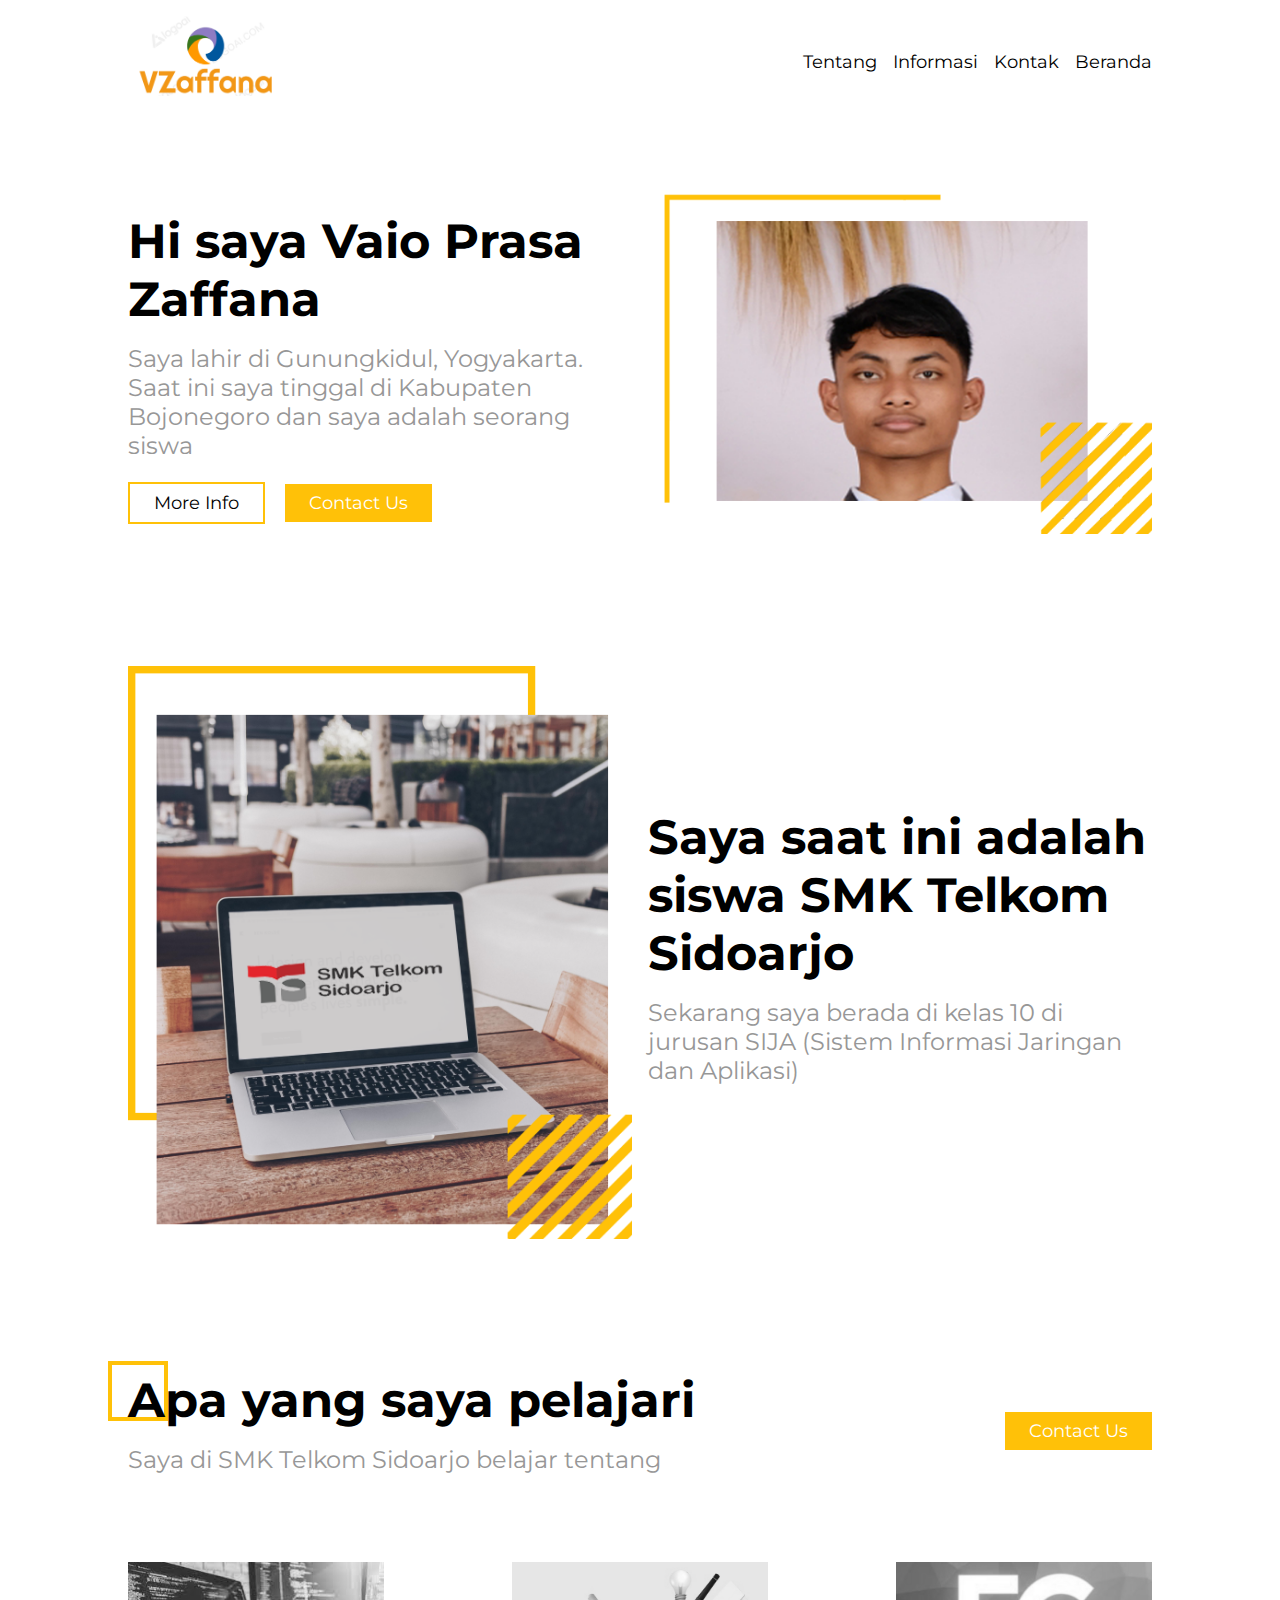
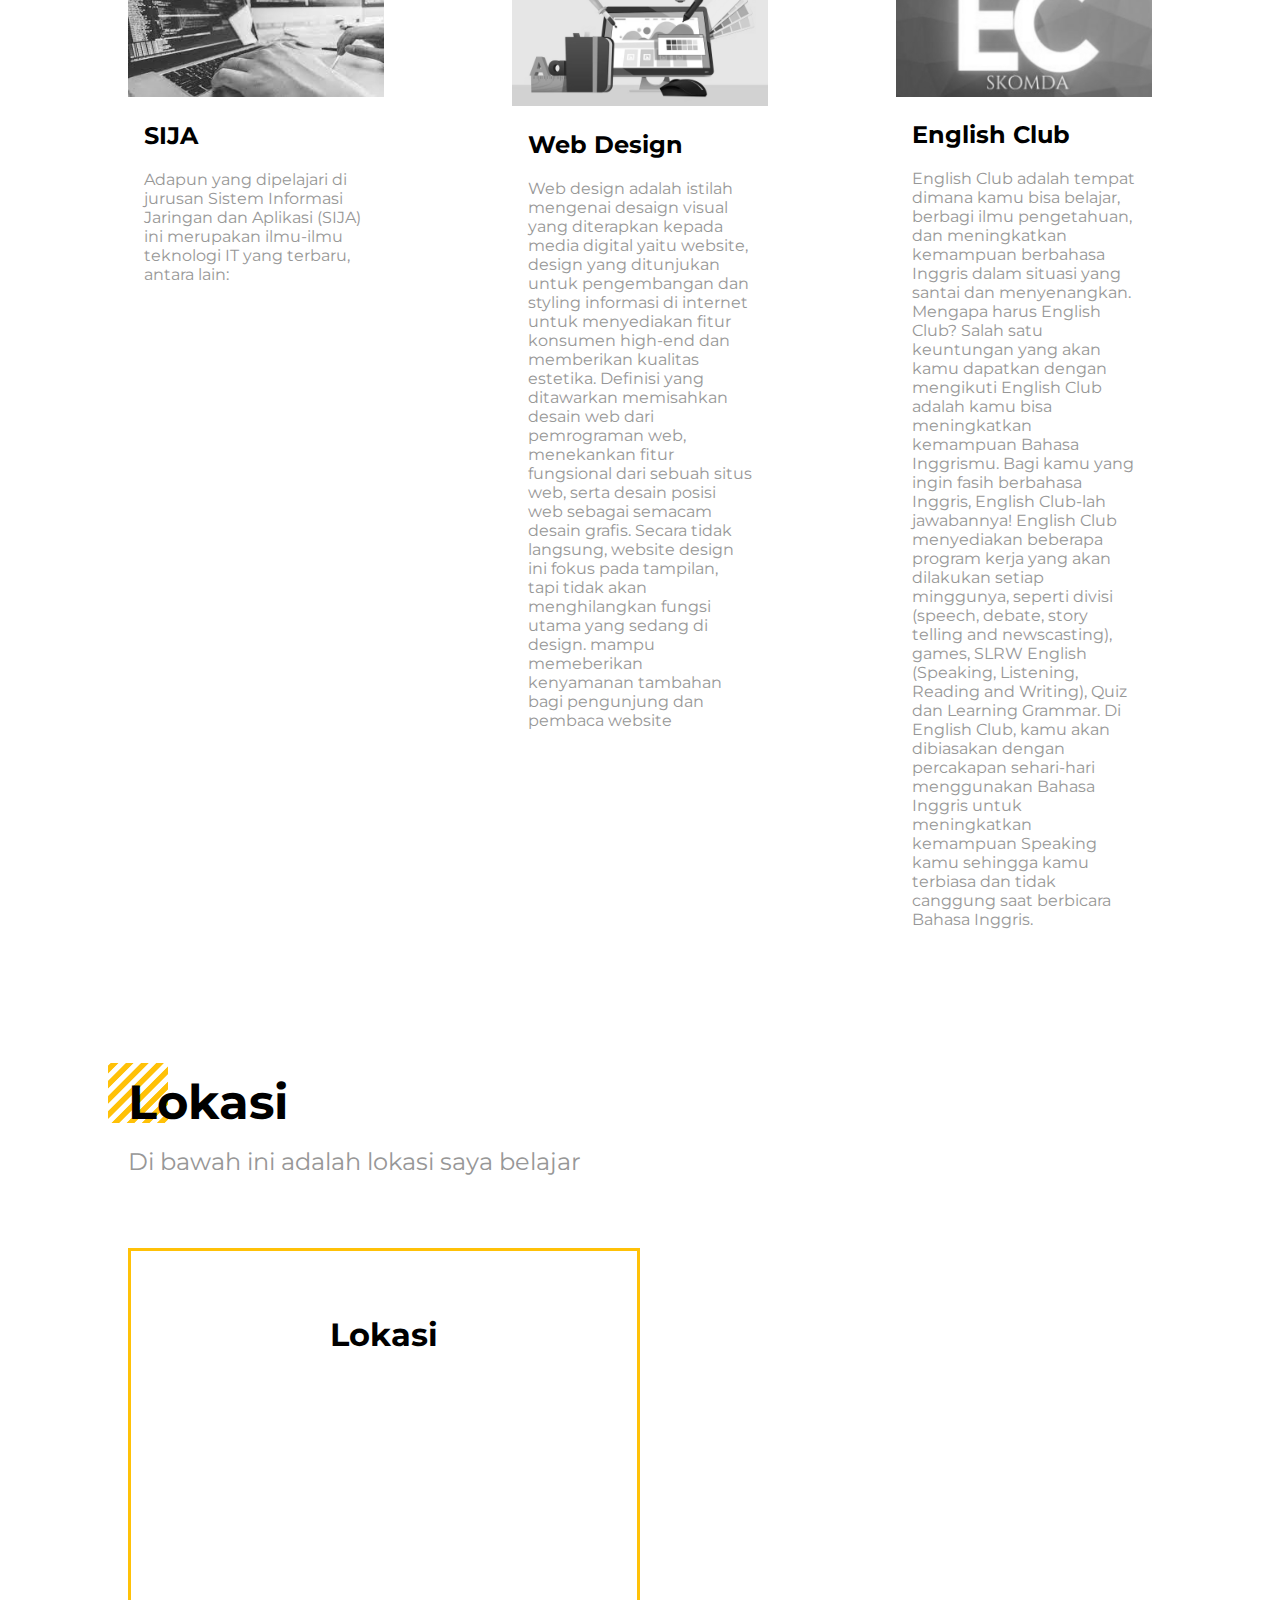
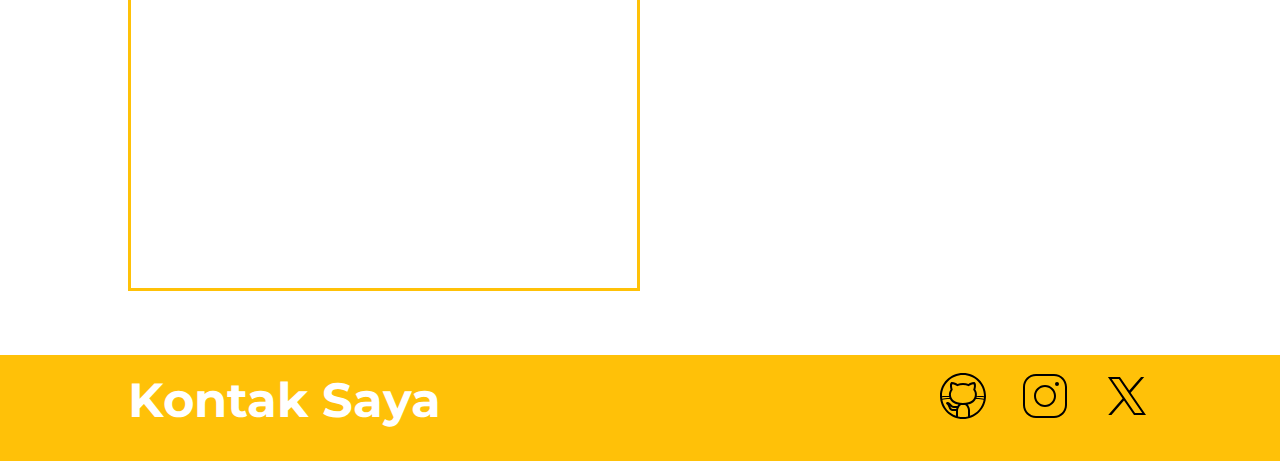
<file: uas/vaiozaffana.my.id/index.html>
<!DOCTYPE html>
<html lang="en">

<head>
    <meta charset="UTF-8">
    <meta http-equiv="X-UA-Compatible" content="IE=edge">
    <meta name="viewport" content="width=device-width, initial-scale=1.0">
    <title>My Profile</title>
    <link rel="preconnect" href="https://fonts.googleapis.com">
    <link rel="preconnect" href="https://fonts.gstatic.com" crossorigin>
    <link href="https://fonts.googleapis.com/css2?family=Montserrat:wght@500;700&display=swap" rel="stylesheet">
    <link rel="stylesheet" href="style.css">
</head>

<body>
    <header id="header">
        <h1><img src="images/logozaffana23.png" alt="" width="150px" height="80px"></h1>
        <nav>
            <a href="#about">Tentang</a>
            <a href="#service">Informasi</a>
            <a href="#footer">Kontak</a>
            <a href="../index.html">Beranda</a>
        </nav>
    </header>
    <section id="landing">
        <div>
            <h1>Hi saya Vaio Prasa Zaffana</h1>
            <p>Saya lahir di Gunungkidul, Yogyakarta. Saat ini saya tinggal di Kabupaten Bojonegoro dan saya adalah
                seorang siswa</p>
            <div>
                <a class="btn btn-alt" href="#about">More Info</a>
                <a class="btn" href="#contact">Contact Us</a>
            </div>
        </div>
        <div>
            <img src="images/Vaio.png" alt="Landing Image">
        </div>
    </section>
    <section id="about">
        <div>
            <img src="images/about.png" alt="About Image">
        </div>
        <div>
            <h1>Saya saat ini adalah siswa SMK Telkom Sidoarjo</h1>
            <p>Sekarang saya berada di kelas 10 di jurusan SIJA (Sistem Informasi Jaringan dan Aplikasi)</p>
        </div>
    </section>
    <section id="service">
        <div class="service-header">
            <div>
                <h1>Apa yang saya pelajari</h1>
                <p>Saya di SMK Telkom Sidoarjo belajar tentang</p>
            </div>
            <a href="#contact" class="btn">Contact Us</a>
        </div>
        <div class="service-detail">
            <div class="service-detail-item">
                <img src="images/SIJA.jpg" alt="service 1 image">
                <h2>SIJA</h2>
                <p>Adapun yang dipelajari di jurusan Sistem Informasi Jaringan dan Aplikasi (SIJA) ini merupakan
                    ilmu-ilmu teknologi IT yang terbaru, antara lain:</p>
            </div>
            <div class="service-detail-item">
                <img src="images/Web design.avif" alt="service 2 image">
                <h2>Web Design</h2>
                <p>Web design adalah istilah mengenai desaign visual yang diterapkan kepada media digital yaitu website,
                    design yang ditunjukan untuk pengembangan dan styling informasi di internet untuk menyediakan fitur
                    konsumen high-end dan memberikan kualitas estetika. Definisi yang ditawarkan memisahkan desain web
                    dari pemrograman web, menekankan fitur fungsional dari sebuah situs web, serta desain posisi web
                    sebagai semacam desain grafis.
                    Secara tidak langsung, website design ini fokus pada tampilan, tapi tidak akan menghilangkan fungsi
                    utama yang sedang di design. mampu memeberikan kenyamanan tambahan bagi pengunjung dan pembaca
                    website</p>
            </div>
            <div class="service-detail-item">
                <img src="images/EC.png" alt="service 4 image">
                <h2>English Club</h2>
                <p>English Club adalah tempat dimana kamu bisa belajar, berbagi ilmu pengetahuan, dan meningkatkan
                    kemampuan berbahasa Inggris dalam situasi yang santai dan menyenangkan. Mengapa harus English Club?
                    Salah satu keuntungan yang akan kamu dapatkan dengan mengikuti English Club adalah kamu bisa
                    meningkatkan kemampuan Bahasa Inggrismu. Bagi kamu yang ingin fasih berbahasa Inggris, English
                    Club-lah jawabannya! English Club menyediakan beberapa program kerja yang akan dilakukan setiap
                    minggunya, seperti divisi (speech, debate, story telling and newscasting), games, SLRW English
                    (Speaking, Listening, Reading and Writing), Quiz dan Learning Grammar. Di English Club, kamu akan
                    dibiasakan dengan percakapan sehari-hari menggunakan Bahasa Inggris untuk meningkatkan kemampuan
                    Speaking kamu sehingga kamu terbiasa dan tidak canggung saat berbicara Bahasa Inggris.</p>
            </div>
        </div>
    </section>
    <section id="contact">
        <h1>Lokasi</h1>
        <p>Di bawah ini adalah lokasi saya belajar</p>
        <div class="contact-detail">
            <form action="">
                <div>
                    <h1>Lokasi</h1>
                    <iframe
                        src="https://www.google.com/maps/embed?pb=!1m18!1m12!1m3!1d3955.9871065035945!2d112.72276627351006!3d-7.4666744736018025!2m3!1f0!2f0!3f0!3m2!1i1024!2i768!4f13.1!3m3!1m2!1s0x2dd7e6d71181af21%3A0x4232ab0204ccbfe5!2sSMK%20TELKOM%20Sidoarjo!5e0!3m2!1sid!2sid!4v1701055485970!5m2!1sid!2sid"
                        width="600" height="450" style="border:0;" allowfullscreen="" loading="lazy"
                        referrerpolicy="no-referrer-when-downgrade"></iframe>
                </div>
        </div>
    </section>
    <footer id="footer">
        <div>
            <h1>Kontak Saya</h1>
        </div>
        <div class="social-icon">
            <a href="https://github.com/vaiozaffana"><img src="images/github.svg" alt=""></a>
            <a href="https://instagram.com/vaiozlagimengantuk?igshid=NGVhN2U2NjQ0Yg=="><img src="images/instagram.svg" alt=""></a>
            <a href="https://x.com/VZaffana?t=goeDNZF1oqISi3Ubz-KCJQ&s=09"><img src="images/x.svg" alt=""></a>
        </div>
    </footer>
</body>

</html>
</file>
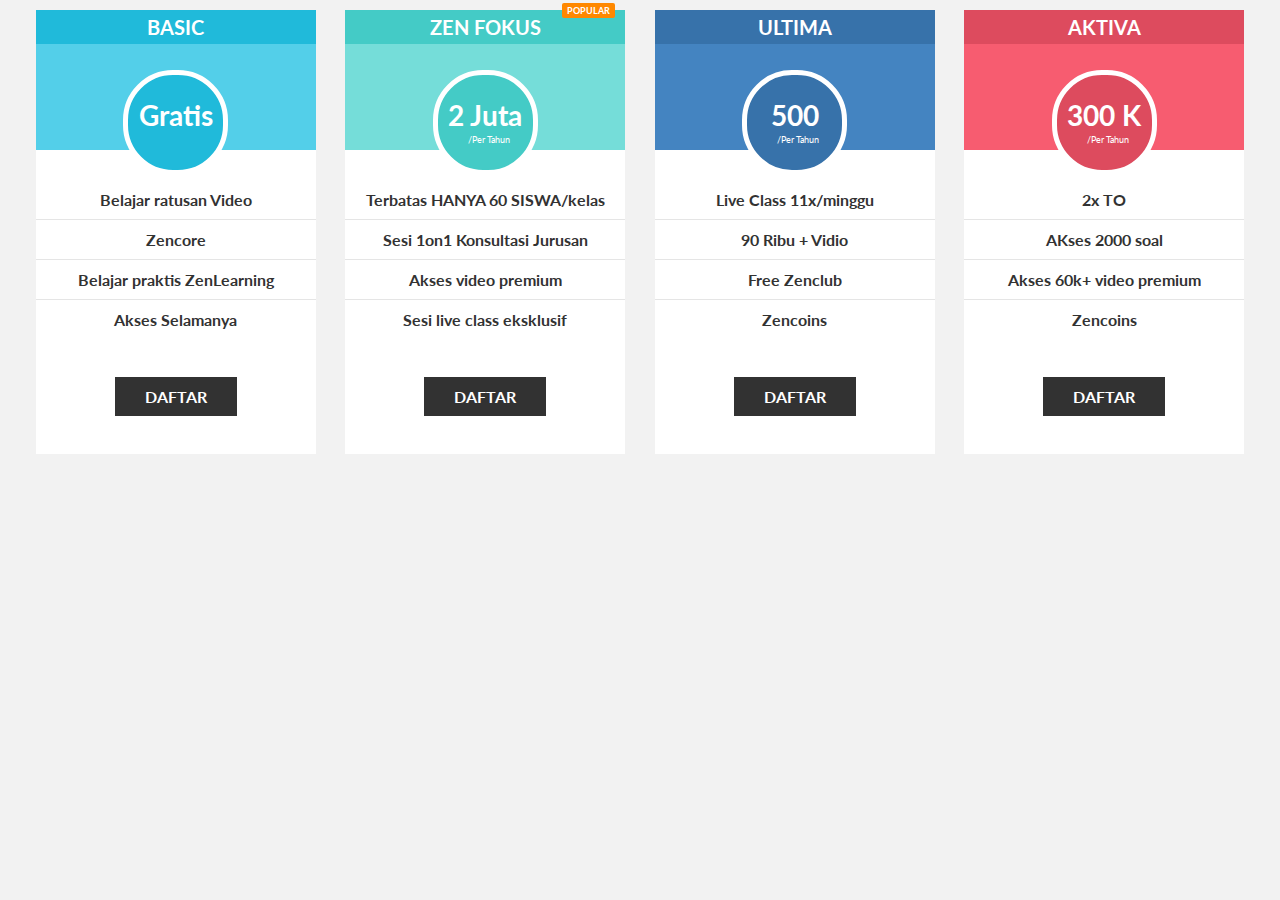
<file: uas/Paket Belajar/Paket Belajar/index.html>
<!DOCTYPE html>
<html lang="en">
  <head>
    <meta charset="UTF-8" />
    <title>Paket Belajar</title>
    <link rel="stylesheet" href="./style.css" />
  </head>
  <body>
    <div id="price">
      <div class="plan">
        <div class="plan-inner">
          <div class="entry-title">
            <h3>Basic</h3>
            <div class="price">Gratis<span></span></div>
          </div>
          <div class="entry-content">
            <ul>
              <li><strong>Belajar ratusan Video</strong></li>
              <li><strong>Zencore</strong></li>
              <li><strong>Belajar praktis ZenLearning</strong></li>
              <li><strong>Akses Selamanya</strong></li>
            </ul>
          </div>
          <div class="btn">
            <a href="#">Daftar</a>
          </div>
        </div>
      </div>

      <div class="plan basic">
        <div class="plan-inner">
          <div class="hot">Popular</div>
          <div class="entry-title">
            <h3>Zen Fokus</h3>
            <div class="price">2 Juta<span>/Per Tahun</span></div>
          </div>
          <div class="entry-content">
            <ul>
              <li><strong>Terbatas HANYA 60 SISWA/kelas</strong></li>
              <li><strong>Sesi 1on1 Konsultasi Jurusan</strong></li>
              <li><strong>Akses video premium</strong></li>
              <li><strong>Sesi live class eksklusif</strong></li>
            </ul>
          </div>
          <div class="btn">
            <a href="#">Daftar</a>
          </div>
        </div>
      </div>

      <div class="plan standard">
        <div class="plan-inner">
          <div class="entry-title">
            <h3>Ultima</h3>
            <div class="price">500 <kbd></kbd><span>/Per Tahun</span></div>
          </div>
          <div class="entry-content">
            <ul>
              <li><strong>Live Class 11x/minggu</strong></li>
              <li><strong>90 Ribu + Vidio</strong></li>
              <li><strong>Free Zenclub</strong></li>
              <li><strong>Zencoins </strong></li>
            </ul>
          </div>
          <div class="btn">
            <a href="#">Daftar</a>
          </div>
        </div>
      </div>

      <div class="plan ultimite">
        <div class="plan-inner">
          <div class="entry-title">
            <h3>AKTIVA</h3>
            <div class="price">300 K<span>/Per Tahun</span></div>
          </div>
          <div class="entry-content">
            <ul>
              <li><strong>2x TO</strong></li>
              <li><strong>AKses 2000 soal</strong></li>
              <li><strong>Akses 60k+ video premium </strong></li>
              <li><strong>Zencoins</strong></li>
            </ul>
          </div>
          <div class="btn">
            <a href="#">Daftar</a>
          </div>
        </div>
      </div>
    </div>
  </body>
</html>
</file>
<file: uas/vaiozaffana.my.id/style.css>
* {
  font-family: "Montserrat";
  box-sizing: border-box;
  scroll-behavior: smooth;
}

html,
body {
  padding: 0;
  margin: 0;
}

h1 {
  font-weight: 700;
  font-size: 48px;
  margin: 0 0 16px 0;
}

a {
  text-decoration: none;
  color: black;
  font-size: 18px;
}

p {
  color: #979797;
  margin: 0 0 16px 0;
  font-size: 24px;
}

section {
  padding: 64px 128px;
}

img,
iframe {
  width: 100%;
}

.btn {
  background-color: #ffc108;
  color: white;
  padding: 8px 24px;
}

.btn-alt {
  background-color: white;
  color: black;
  margin-right: 16px;
  border: 2px solid #ffc108;
}

#header {
  display: flex;
  align-items: center;
  justify-content: space-between;
  padding: 16px 128px;
  position: sticky;
  top: 0;
  background-color: white;
  z-index: 5;
}

#header h1 {
  margin: 0;
  /* animation: flash 1s infinite; */
  animation: bounceIn 1s;
}

@keyframes bounceIn {
  0% {
    filter: opacity(0);
    transform: translateY(-20px);
  }
  35% {
    filter: opacity(0.25);
    transform: translateY(0);
  }
  70% {
    filter: opacity(0.5);
    transform: translateY(-10px);
  }
  100% {
    filter: opacity(1);
    transform: translateY(0);
  }
}

@keyframes flash {
  from {
    filter: opacity(0);
  }
  to {
    filter: opacity(1);
  }
}

nav > a {
  margin-left: 12px;
}

nav > a:hover {
  color: #ffc108;
}

#landing {
  display: flex;
  align-items: center;
  justify-content: space-between;
  column-gap: 16px;
}

#landing p {
  margin-bottom: 32px;
}

#landing > div {
  width: 50%;
}

#about {
  display: flex;
  align-items: center;
  justify-content: space-between;
  column-gap: 16px;
}

#about > div {
  width: 50%;
}

.about-stats {
  display: grid;
  grid-template-columns: repeat(3, 1fr);
  text-align: center;
  margin-top: 72px;
}

.about-stats-item {
  display: flex;
  flex-direction: column;
  align-items: center;
}

.about-stats-item div {
  width: 50px;
  height: 10px;
  background-color: #ffc108;
  margin-bottom: 16px;
}

.service-header {
  display: flex;
  align-items: center;
  justify-content: space-between;
}

.service-header h1 {
  position: relative;
}

.service-header h1::before {
  content: "";
  width: 60px;
  height: 60px;
  background: url("./images/accent1.svg");
  position: absolute;
  left: -20px;
  top: -10px;
  z-index: -1;
}

.service-detail {
  display: grid;
  grid-template-columns: repeat(3, 1fr);
  column-gap: 128px;
  margin-top: 72px;
}

.service-detail-item {
  box-shadow: 2px 4px 4px rgba(0, 0, 0, 0, 1);
}

.service-detail-item:hover {
  transform: scale(1.15);
}

.service-detail-item:hover img {
  filter: grayscale(0);
}

.service-detail-item img {
  width: 100%;
  filter: grayscale(1);
}

.service-detail-item h2 {
  padding: 0 16px;
}

.service-detail-item p {
  font-size: 16px;
  padding: 0 16px;
}

#contact h1 {
  position: relative;
}

#contact > h1::before {
  content: "";
  width: 60px;
  height: 60px;
  position: absolute;
  background: url("./images/accent2.svg");
  left: -20px;
  top: -10px;
  z-index: -1;
}

.contact-detail {
  display: flex;
  justify-content: space-between;
  margin-top: 72px;
  column-gap: 128px;
}

.contact-detail > div,
.contact-detail > form {
  width: 50%;
}

form {
  display: flex;
  flex-direction: column;
  border: 3px solid #ffc108;
  padding: 64px 32px;
}

form h1 {
  font-size: 32px;
  text-align: center;
}

form button {
  border: none;
}

form button:hover {
  cursor: pointer;
}

.form-group {
  display: inline;
  grid-template-columns: repeat(2, 1fr);
  column-gap: 32px;
  margin-top: 32px;
  grid-template-areas:
    "name subject"
    "email phone"
    "message message";
}

#input-name {
  grid-area: name;
}

#input-subject {
  grid-area: subject;
}

#input-email {
  grid-area: email;
}

#input-phone {
  grid-area: phone;
}

#input-message {
  grid-area: message;
}

.input-group {
  display: flex;
  flex-direction: column;
  margin-bottom: 32px;
}

.input-group label {
  font-weight: 700;
  margin-bottom: 16px;
  font-size: 24px;
}

.input-group input {
  border: none;
  outline: none;
  border-bottom: 1px solid black;
  font-size: 20px;
}

.input-group input:focus {
  border-bottom: 2px solid #ffc108;
}

footer {
  padding: 16px 128px;
  background-color: #ffc108;
  color: white;
  display: flex;
  justify-content: space-between;
}

footer p {
  color: white;
  width: 50%;
}

.social-icon {
  display: flex;
  gap: 32px;
}

@media only screen and (max-width: 1200px) {
  .service-detail {
    gap: 24px;
  }

  .contact-detail {
    gap: 24px;
  }

  .form-group {
    display: flex;
    flex-direction: column;
  }
}

@media only screen and (max-width: 992px) {
  #header,
  #footer {
    padding: 16px 32px;
  }

  section {
    padding: 64px 32px;
  }

  #landing {
    flex-direction: column-reverse;
    justify-content: center;
    align-items: center;
    text-align: center;
  }

  #landing > div {
    width: 100%;
  }

  #about {
    flex-direction: column;
    text-align: center;
    justify-content: center;
    align-items: center;
  }

  #about > div {
    width: 100%;
  }

  .service-detail {
    gap: 16px;
  }

  .contact-detail {
    flex-direction: column;
    justify-content: center;
    align-items: center;
    row-gap: 64px;
  }

  .contact-detail form,
  .contact-detail > div {
    width: 100%;
  }
}
</file>
<file: uas/Paket Belajar/Paket Belajar/style.css>
@import url("https://fonts.googleapis.com/css?family=Lato:400,700");

body {
  background: #f2f2f2;
  padding: 0;
  margin: 0;
}

#price {
  text-align: center;
}

.plan {
  display: inline-block;
  margin: 10px 1%;
  font-family: "Lato", Arial, sans-serif;
}

.plan-inner {
  background: #fff;
  margin: 0 auto;
  min-width: 280px;
  max-width: 100%;
  position: relative;
}

.entry-title {
  background: #53cfe9;
  height: 140px;
  position: relative;
  text-align: center;
  color: #fff;
  margin-bottom: 30px;
}

.entry-title > h3 {
  background: #20bada;
  font-size: 20px;
  padding: 5px 0;
  text-transform: uppercase;
  font-weight: 700;
  margin: 0;
}

.entry-title .price {
  position: absolute;
  bottom: -25px;
  background: #20bada;
  height: 95px;
  width: 95px;
  margin: 0 auto;
  left: 0;
  right: 0;
  overflow: hidden;
  border-radius: 50px;
  border: 5px solid #fff;
  line-height: 80px;
  font-size: 28px;
  font-weight: 700;
}

.price span {
  position: absolute;
  font-size: 9px;
  bottom: -10px;
  left: 30px;
  font-weight: 400;
}

.entry-content {
  color: #323232;
}

.entry-content ul {
  margin: 0;
  padding: 0;
  list-style: none;
  text-align: center;
}

.entry-content li {
  border-bottom: 1px solid #e5e5e5;
  padding: 10px 0;
}

.entry-content li:last-child {
  border: none;
}

.btn {
  padding: 3em 0;
  text-align: center;
}

.btn a {
  background: #323232;
  padding: 10px 30px;
  color: #fff;
  text-transform: uppercase;
  font-weight: 700;
  text-decoration: none;
}
.hot {
  position: absolute;
  top: -7px;
  background: #f80;
  color: #fff;
  text-transform: uppercase;
  z-index: 2;
  padding: 2px 5px;
  font-size: 9px;
  border-radius: 2px;
  right: 10px;
  font-weight: 700;
}
.basic .entry-title {
  background: #75ddd9;
}

.basic .entry-title > h3 {
  background: #44cbc6;
}

.basic .price {
  background: #44cbc6;
}

.standard .entry-title {
  background: #4484c1;
}

.standard .entry-title > h3 {
  background: #3772aa;
}

.standard .price {
  background: #3772aa;
}

.ultimite .entry-title > h3 {
  background: #dd4b5e;
}

.ultimite .entry-title {
  background: #f75c70;
}

.ultimite .price {
  background: #dd4b5e;
}
</file>
